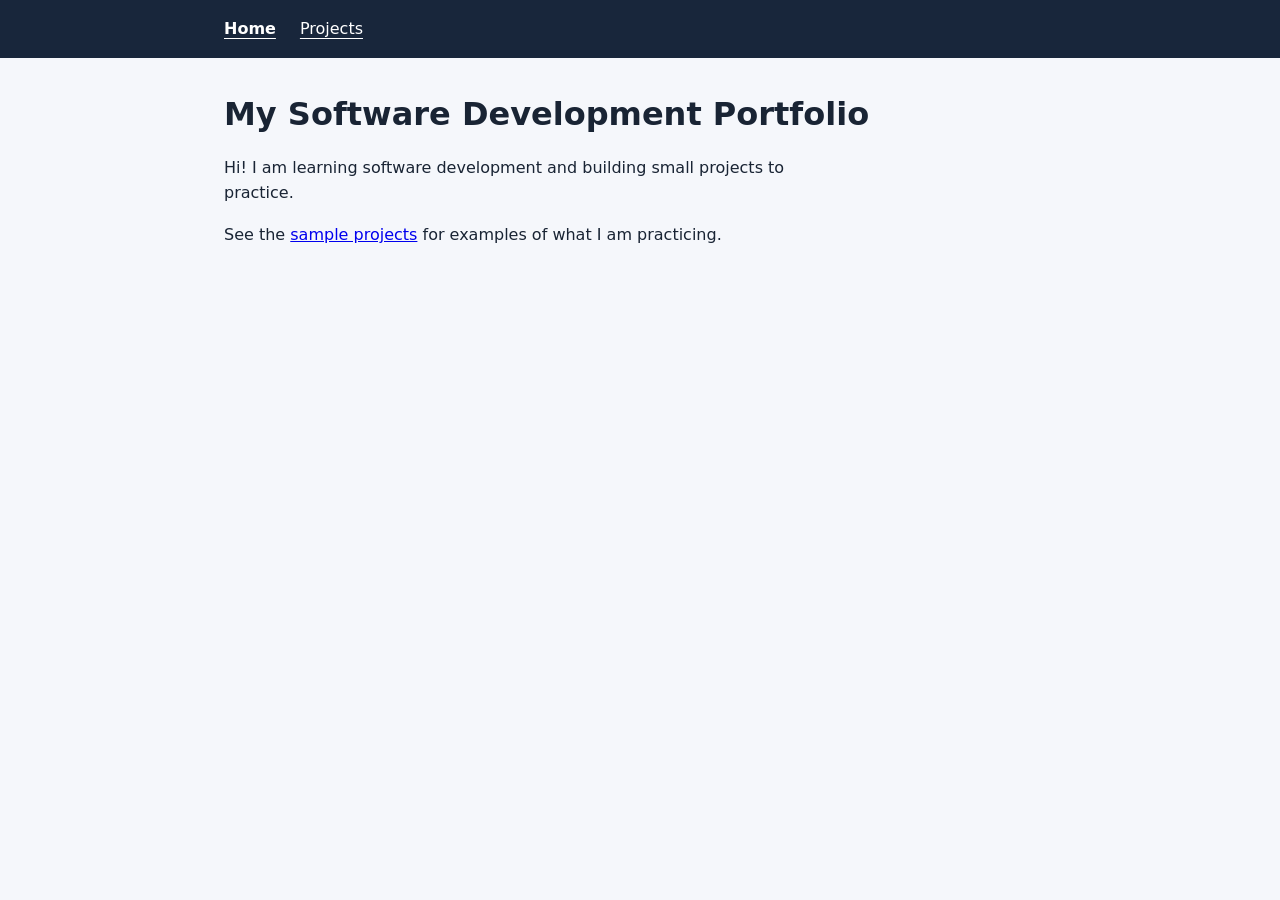
<file: index.html>
<!doctype html>
<html lang="en">
<head>
  <meta charset="utf-8">
  <meta name="viewport" content="width=device-width, initial-scale=1">
  <title>Home | My Portfolio</title>
  <link rel="stylesheet" href="style.css">
</head>
<body>
  <header>
    <nav aria-label="Main navigation">
      <a href="index.html" aria-current="page">Home</a>
      <a href="projects.html">Projects</a>
    </nav>
  </header>
  <main>
    <h1>My Software Development Portfolio</h1>
    <p>Hi! I am learning software development and building small projects to practice.</p>

    <p>See the <a href="projects.html">sample projects</a> for examples of what I am practicing.</p>
  </main>
</body>
</html>
</file>
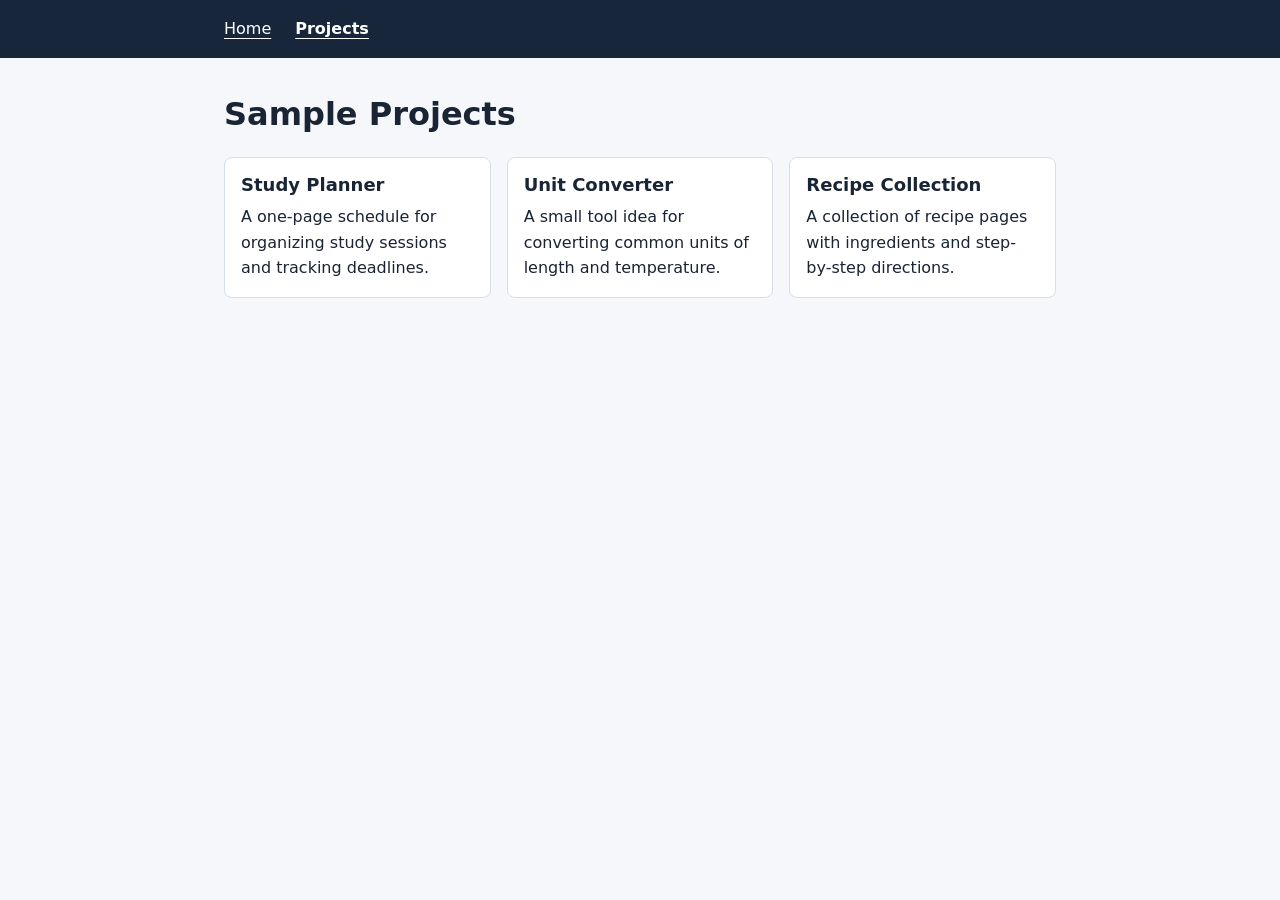
<file: projects.html>
<!doctype html>
<html lang="en">
<head>
  <meta charset="utf-8">
  <meta name="viewport" content="width=device-width, initial-scale=1">
  <title>Projects | My Portfolio</title>
  <link rel="stylesheet" href="style.css">
</head>
<body>
  <header>
    <nav aria-label="Main navigation">
      <a href="index.html">Home</a>
      <a href="projects.html" aria-current="page">Projects</a>
    </nav>
  </header>
  <main>
    <h1>Sample Projects</h1>
    <section class="projects" aria-label="Project examples">
      <article>
        <h2>Study Planner</h2>
        <p>A one-page schedule for organizing study sessions and tracking deadlines.</p>
      </article>
      <article>
        <h2>Unit Converter</h2>
        <p>A small tool idea for converting common units of length and temperature.</p>
      </article>
      <article>
        <h2>Recipe Collection</h2>
        <p>A collection of recipe pages with ingredients and step-by-step directions.</p>
      </article>
    </section>
  </main>
</body>
</html>
</file>
<file: style.css>
body {
  margin: 0;
  background: #f5f7fb;
  color: #192434;
  font-family: system-ui, sans-serif;
  line-height: 1.6;
}

header {
  background: #18263b;
}

nav,
main {
  max-width: 52rem;
  margin: 0 auto;
  padding: 1rem 1.25rem;
}

nav {
  display: flex;
  gap: 1.5rem;
}

nav a {
  color: #fff;
  text-underline-offset: 0.25em;
}

nav a[aria-current="page"] {
  font-weight: 700;
}

h1,
h2 {
  line-height: 1.2;
}

p {
  max-width: 62ch;
}

.projects {
  display: grid;
  grid-template-columns: repeat(auto-fit, minmax(13rem, 1fr));
  gap: 1rem;
  margin-top: 1.5rem;
}

.projects article {
  padding: 1rem;
  background: #fff;
  border: 1px solid #d6dee9;
  border-radius: 0.5rem;
}

.projects h2 {
  margin: 0 0 0.5rem;
  font-size: 1.125rem;
}

.projects p {
  margin: 0;
}
</file>
